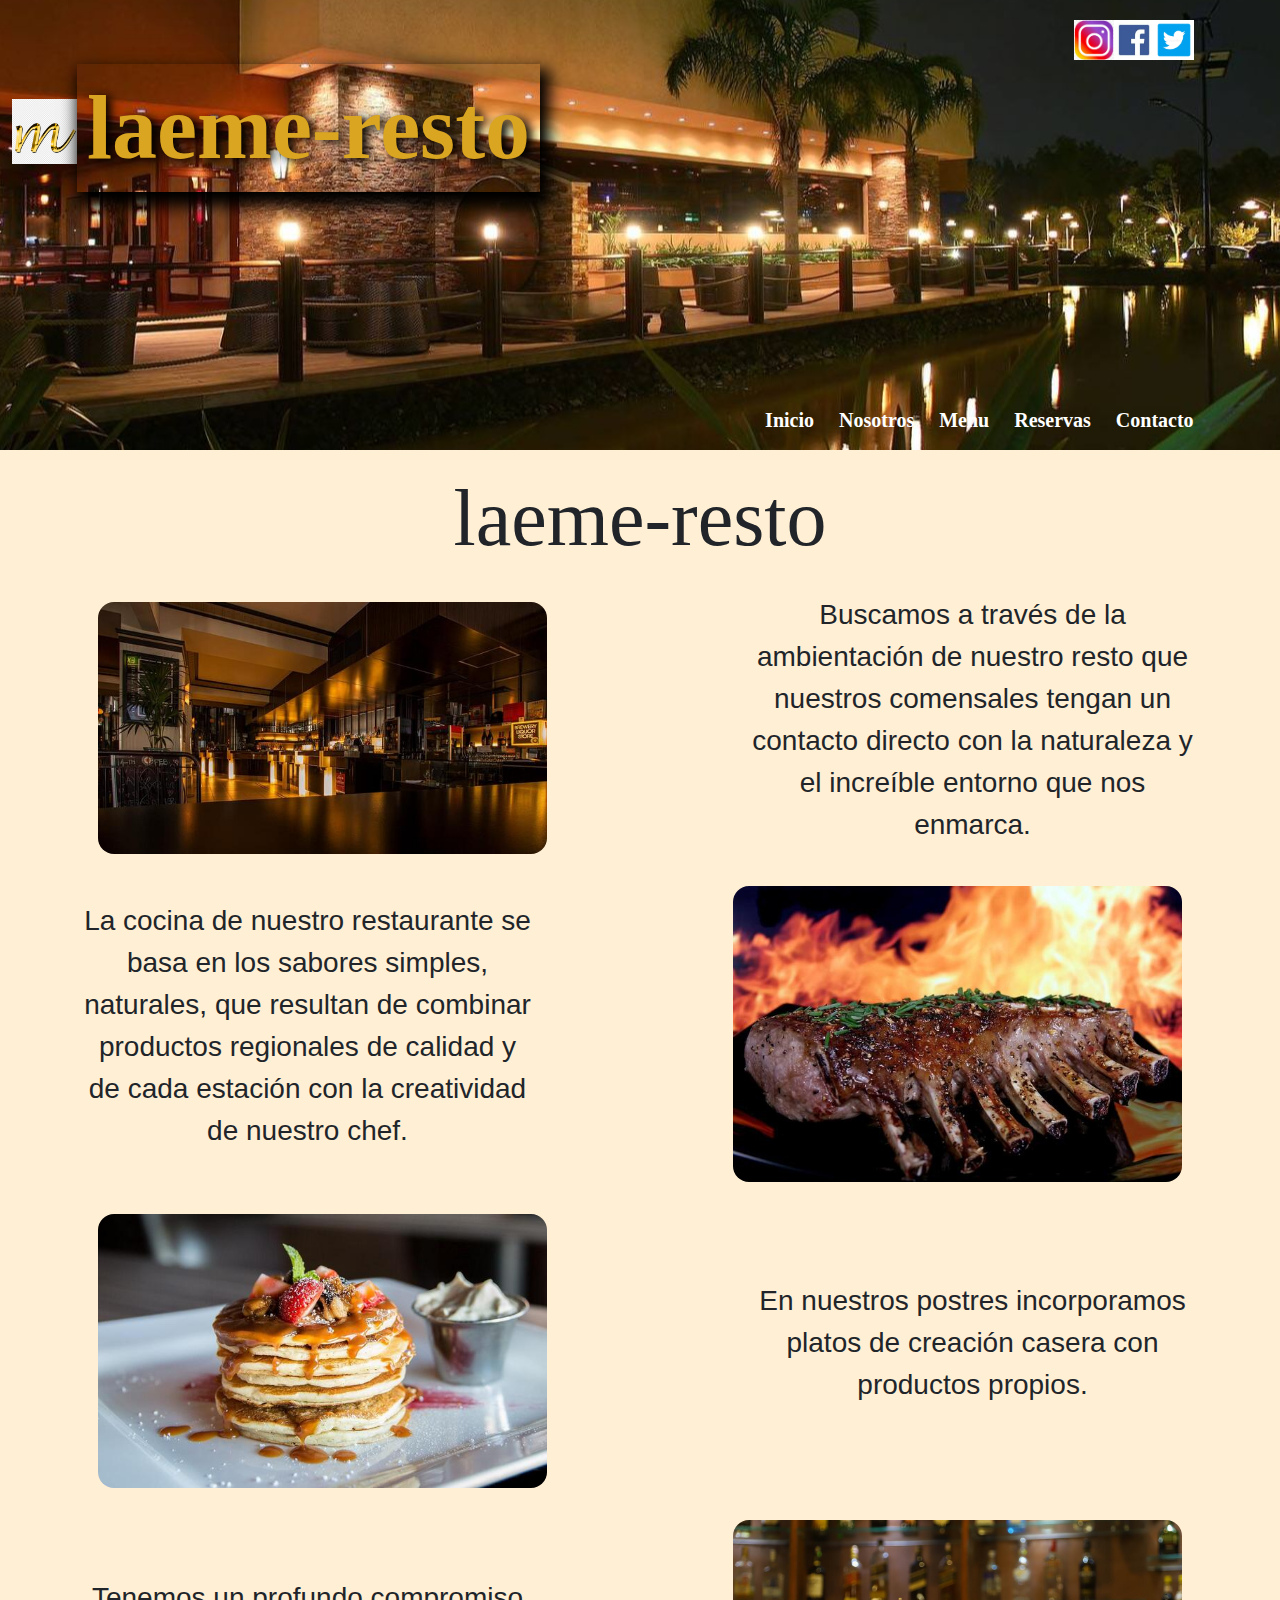
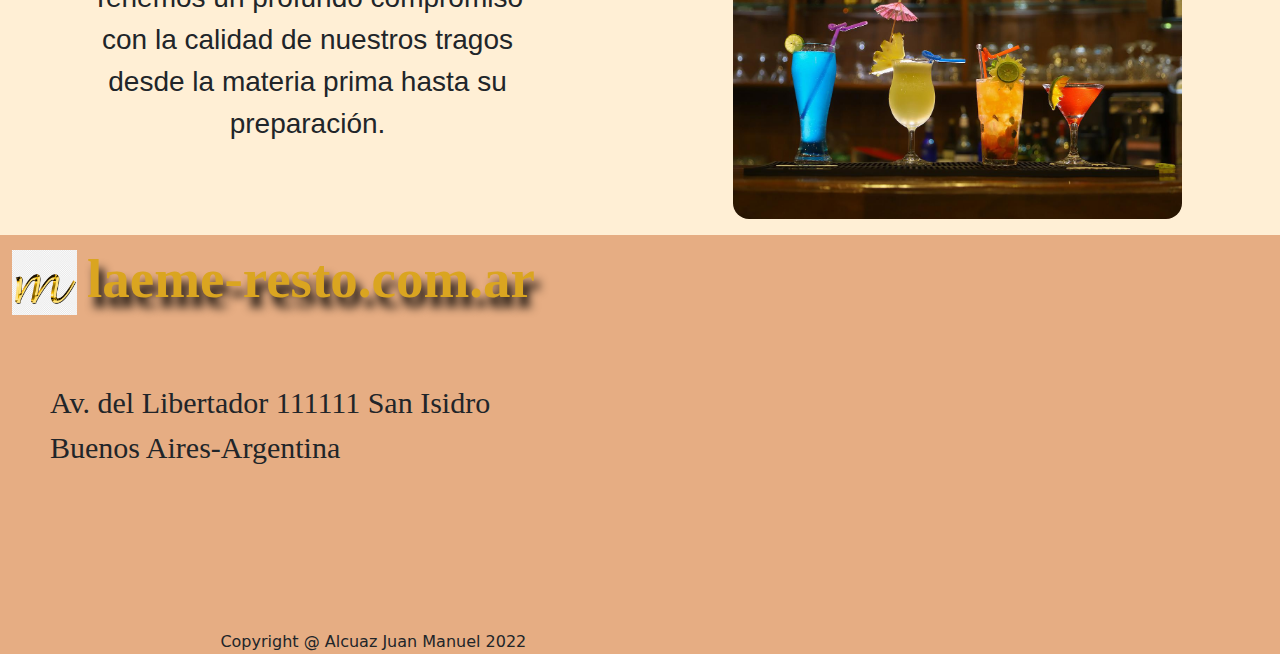
<file: index.html>
<!DOCTYPE html>
<html lang="en">
  <head>
    <meta charset="UTF-8" />
    <meta http-equiv="X-UA-Compatible" content="IE=edge" />
    <meta name="viewport" content="width=device-width, initial-scale=1.0" />
    <link rel="stylesheet" href="css/bootstrap.min.css" />
    <link rel="stylesheet" href="./css/styles.css" />
    <meta name="description" content="El mejor restaurante de San Isidro. Haga su reserva."> 
    <title>Laeme-resto-El mejor restaurante de San Isidro</title>
  </head>
  <body>
    <!-- comienzo header -->
    <header class="header container-fluid d-flex">
      <div class="row">
        <div class="header__logo col-md-12 col-lg-6">
          <a href="./index.html">
            <img
              class="imagen"
              src="./assets/imagenes/laeme.png"
              alt="logo m minuscula dorada"
            />
          </a>
          <a href="./index.html">
            <h1>laeme-resto</h1>
          </a>
        </div>

        <div
          class="header__redes-sociales col-md-12 col-lg-6 d-flex justify-content-sm-center justify-content-lg-end"
        >
          <a href="www.instagram.com">
            <img
              class="redes"
              src="./assets/imagenes/intagram2.png"
              alt="logo instagram"
            />
          </a>
          <a href="www.facebook.com">
            <img
              class="redes"
              src="./assets/imagenes/facebook.jpg"
              alt="logo facebook"
            />
          </a>
          <a href="www.twitter.com ">
            <img
              class="redes"
              src="./assets/imagenes/descarga.png"
              alt="logo twitter"
            />
          </a>
        </div>
        <div class="header__nav d-flex align-items-end justify-content-end">
          <nav>
            <ul>
              <li><a href="../index.html"> Inicio</a></li>
              <li><a href="./pages/nosotros.html"> Nosotros</a></li>
              <li><a href="./pages/menu.html"> Menu</a></li>
              <li><a href="./pages/reservas.html"> Reservas</a></li>
              <li><a href="./pages/contacto.html"> Contacto </a></li>
            </ul>
          </nav>
        </div>
      </div>
    </header>
    <!-- comienzo main -->
    <main>
      <div class="fondo-inicio">
        <h2 class="nombre">laeme-resto</h2>
        <section>
          <div class="container">
            <div class="row d-flex justify-content-center align-items-center">
              <div class="col-12 col-md-6 col-lg-7">
                <img
                  src="./assets/imagenes/interior3.jpg"
                  alt="interior resto"
                  class="w-75 p-3 rounded-5"
                />
              </div>
              <div
                class="col-12 col-md-6 col-lg-5 d-flex justify-content-center"
              >
                <p class="text-center texto-inicio">
                  Buscamos a través de la ambientación de nuestro resto que
                  nuestros comensales tengan un contacto directo con la
                  naturaleza y el increíble entorno que nos enmarca.
                </p>
              </div>
            </div>

            <div class="row d-flex justify-content-end align-items-center">
              <div class="col-12 col-md-6 col-lg-5">
                <p
                  class="text-center texto-inicio d-flex justify-content-center"
                >
                  La cocina de nuestro restaurante se basa en los sabores
                  simples, naturales, que resultan de combinar productos
                  regionales de calidad y de cada estación con la creatividad de
                  nuestro chef.
                </p>
              </div>
              <div class="col-12 col-md-6 col-lg-7 d-flex justify-content-end">
                <img
                  src="./assets/imagenes/comida1.jpg"
                  alt="costillar cerdo a las brazas"
                  class="w-75 p-3 rounded-5"
                />
              </div>
            </div>

            <div class="row d-flex justify-content-center align-items-center">
              <div class="col-12 col-md-6 col-lg-7">
                <img
                  src="./assets/imagenes/postre.jpg"
                  alt="postre"
                  class="w-75 p-3 rounded-5"
                />
              </div>
              <div class="col-12 col-md-6 col-lg-5">
                <p class="text-center texto-inicio">
                  En nuestros postres incorporamos platos de creación casera con
                  productos propios.
                </p>
              </div>
            </div>

            <div class="row d-flex justify-content-center align-items-center">
              <div class="col-12 col-md-6 col-lg-5">
                <p class="text-center texto-inicio">
                  Tenemos un profundo compromiso con la calidad de nuestros
                  tragos desde la materia prima hasta su preparación.
                </p>
              </div>
              <div class="col-12 col-md-6 col-lg-7 d-flex justify-content-end">
                <img
                  src="./assets/imagenes/tragos.jpg"
                  alt="tragos"
                  class="w-75 p-3 rounded-5 d-flex justify-content-center"
                />
              </div>
            </div>
          </div>
        </section>
      </div>
    </main>
    <!-- comienzo footer -->
    <footer>
      <section class="container-fluid">
        <div class="row">
          <div class="logo-footer col-12">
            <img
              class="imagen"
              src="./assets/imagenes/laeme.png"
              alt="logo m minuscula dorada"
            />
            <h2 class="logo-footer__titulo">
              <a href="../index.html"> laeme-resto.com.ar</a>
            </h2>
          </div>
          <div class="col-12 col-lg-6 direccion">
            <span class="direction"
              >Av. del Libertador 111111 San Isidro <br />
              Buenos Aires-Argentina
            </span>
          </div>

          <div class="col-12 col-lg-6 d-flex justify-content-center">
            <iframe
              src="https://www.google.com/maps/embed?pb=!1m18!1m12!1m3!1d3282.7559760548897!2d-58.3669449850855!3d-34.63560646669242!2m3!1f0!2f0!3f0!3m2!1i1024!2i768!4f13.1!3m3!1m2!1s0x95a334b6925e5473%3A0x1ca5b2748858b40d!2sEstadio%20Alberto%20J.%20Armando!5e0!3m2!1ses!2sar!4v1661199536254!5m2!1ses!2sar"
              width="400"
              height="300"
              style="border: 0"
              allowfullscreen=""
              loading="lazy"
              referrerpolicy="no-referrer-when-downgrade"
              class="mapa"
            ></iframe>
          </div>
          <div class="col-7 d-flex justify-content-center">
            <span>Copyright @ Alcuaz Juan Manuel 2022</span>
          </div>
        </div>
      </section>
    </footer>

    <script src="./js/bootstrap.bundle.min.js"></script>
  </body>
</html>
</file>
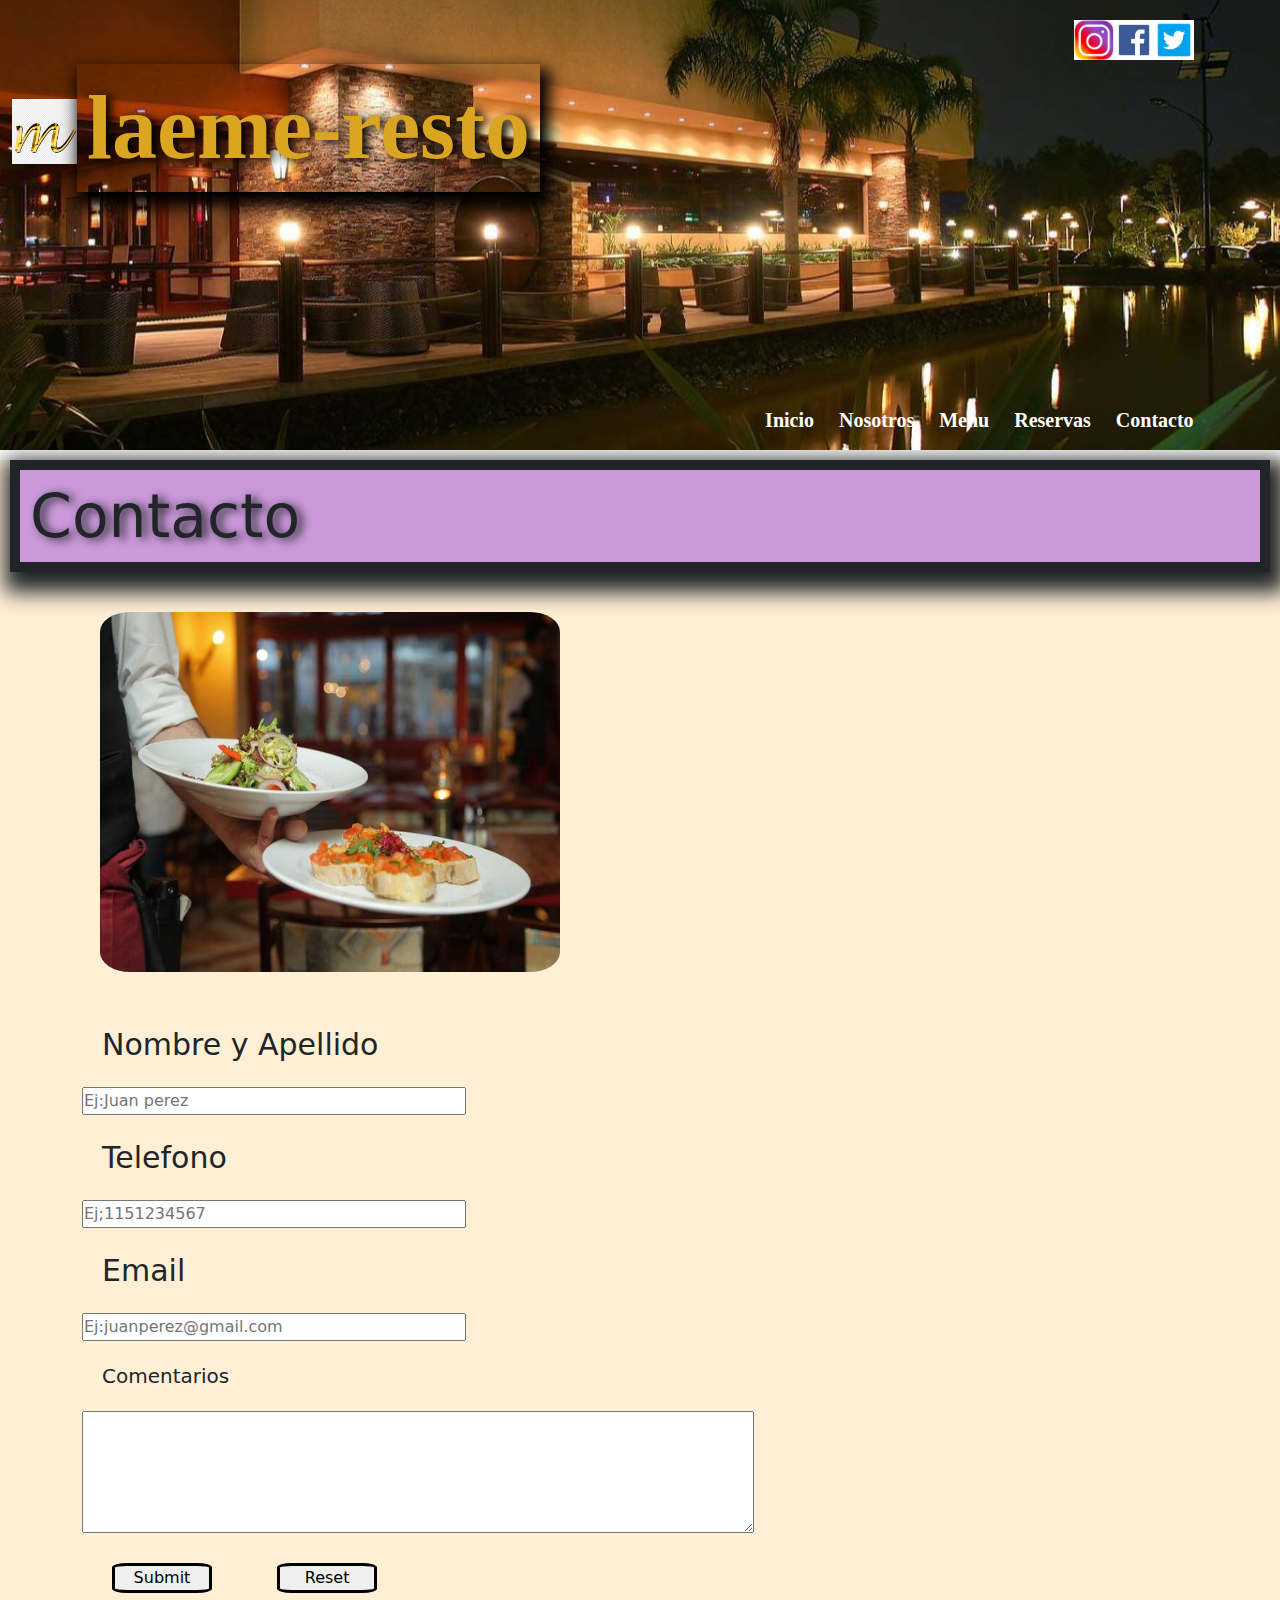
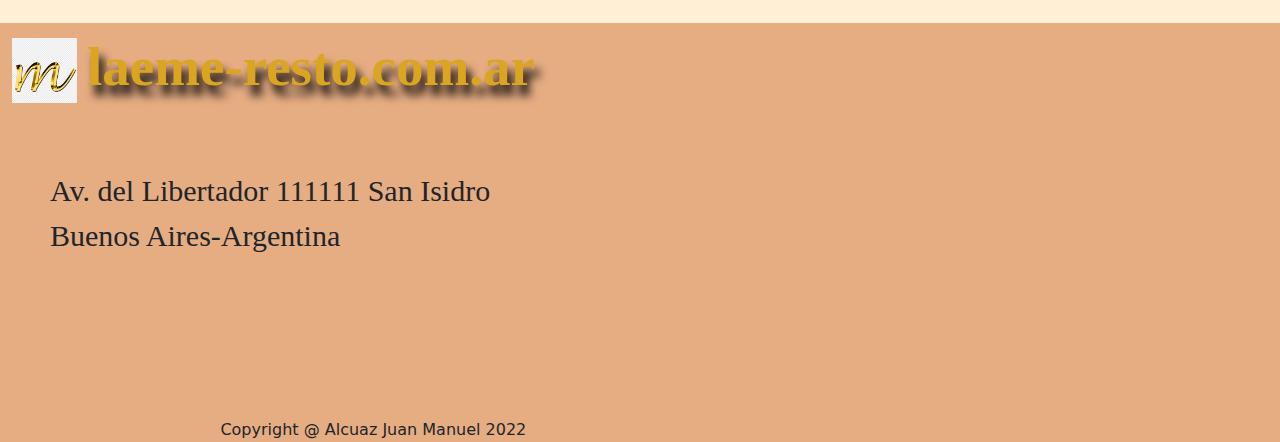
<file: pages/contacto.html>
<!DOCTYPE html>
<html lang="es">
  <head>
    <meta charset="UTF-8" />
    <meta http-equiv="X-UA-Compatible" content="IE=edge" />
    <meta name="viewport" content="width=device-width, initial-scale=1.0" />
    <link rel="stylesheet" href="../css/bootstrap.min.css" />
    <link rel="stylesheet" href="../css/styles.css" />
    <meta name="description" content="El mejor restaurante de San Isidro. Haga su reserva.">
    <title>Laeme-resto-Comunicate con nosotros, tu opinion nos interesa</title>
  </head>
  <body>
    <!-- comienzo header -->
    <header class="header container-fluid d-flex">
      <div class="row">
        <div class="header__logo col-md-12 col-lg-6">
          <a href="../index.html">
            <img
              class="imagen"
              src="../assets/imagenes/laeme.png"
              alt="logo m minuscula dorada"
            />
          </a>
          <a href="../index.html">
            <h1>laeme-resto</h1>
          </a>
        </div>

        <div
          class="header__redes-sociales col-md-12 col-lg-6 d-flex justify-content-sm-center justify-content-lg-end"
        >
          <a href="www.instagram.com">
            <img
              class="redes"
              src="../assets/imagenes/intagram2.png"
              alt="logo instagram"
            />
          </a>
          <a href="www.facebook.com">
            <img
              class="redes"
              src="../assets/imagenes/facebook.jpg"
              alt="logo facebook"
            />
          </a>
          <a href="www.twitter.com ">
            <img
              class="redes"
              src="../assets/imagenes/descarga.png"
              alt="logo twitter"
            />
          </a>
        </div>
        <div class="header__nav d-flex align-items-end justify-content-end">
          <nav>
            <ul>
              <li><a href="../index.html"> Inicio</a></li>
              <li><a href="../pages/nosotros.html"> Nosotros</a></li>
              <li><a href="../pages/menu.html"> Menu</a></li>
              <li><a href="../pages/reservas.html"> Reservas</a></li>
              <li><a href="../pages/contacto.html"> Contacto </a></li>
            </ul>
          </nav>
        </div>
      </div>
    </header>
    <!-- comienzo main -->
    <main>
      <div class="fondo-contacto">
        <div><h3>Contacto</h3></div>
        <div class="contacto container">
          <div class="row">
            <img
              class="img2 col-12 col-md-12 col-lg-3"
              src="../assets/imagenes/platos.jpg"
              alt="mozo mostrando plato servido"
            />
            <form action="" class="col-12 col-md-12 col-lg-9">
              <div class="d-flex flex-column">
                <label class="nombreyapellido" for="name"
                  >Nombre y Apellido</label
                >
                <input type="text" id="name" placeholder="Ej:Juan perez" />
              </div>
              <div class="d-flex flex-column">
                <label class="telefono" for="telefono">Telefono</label>
                <input type="tel" id="telefono" placeholder="Ej;1151234567" />
              </div>
              <div class="d-flex flex-column">
                <label class="email" for="email">Email</label>
                <input
                  type="email"
                  id="email"
                  placeholder="Ej:juanperez@gmail.com"
                />
              </div>
              <div class="d-flex flex-column">
                <label class="comentarios" for="comentarios">Comentarios</label>
                <textarea
                  name=""
                  id="Comentarios"
                  cols="35"
                  rows="5"
                ></textarea>
              </div>
              <div>
                <input class="boton-contacto" type="submit" />
                <input class="boton-contacto" type="reset" name="" id="" />
              </div>
            </form>
          </div>
        </div>
      </div>
    </main>
    <!-- comienzo footer -->
    <footer>
      <section class="container-fluid">
        <div class="row">
          <div class="logo-footer" class="col-12">
            <img
              class="imagen"
              src="../assets/imagenes/laeme.png"
              alt="logo m minuscula dorada"
            />
            <h2 class="logo-footer__titulo">
              <a href="../index.html"> laeme-resto.com.ar</a>
            </h2>
          </div>
          <div class="col-12 col-lg-6 direccion">
            <span class="direction"
              >Av. del Libertador 111111 San Isidro <br />
              Buenos Aires-Argentina
            </span>
          </div>

          <div class="col-12 col-lg-6 d-flex justify-content-center">
            <iframe
              src="https://www.google.com/maps/embed?pb=!1m18!1m12!1m3!1d3282.7559760548897!2d-58.3669449850855!3d-34.63560646669242!2m3!1f0!2f0!3f0!3m2!1i1024!2i768!4f13.1!3m3!1m2!1s0x95a334b6925e5473%3A0x1ca5b2748858b40d!2sEstadio%20Alberto%20J.%20Armando!5e0!3m2!1ses!2sar!4v1661199536254!5m2!1ses!2sar"
              width="400"
              height="300"
              style="border: 0"
              allowfullscreen=""
              loading="lazy"
              referrerpolicy="no-referrer-when-downgrade"
              class="mapa"
            ></iframe>
          </div>
          <div class="col-7 d-flex justify-content-center">
            <span>Copyright @ Alcuaz Juan Manuel 2022</span>
          </div>
        </div>
      </section>
    </footer>
    <script src="../js/bootstrap.bundle.min.js"></script>
  </body>
</html>
</file>
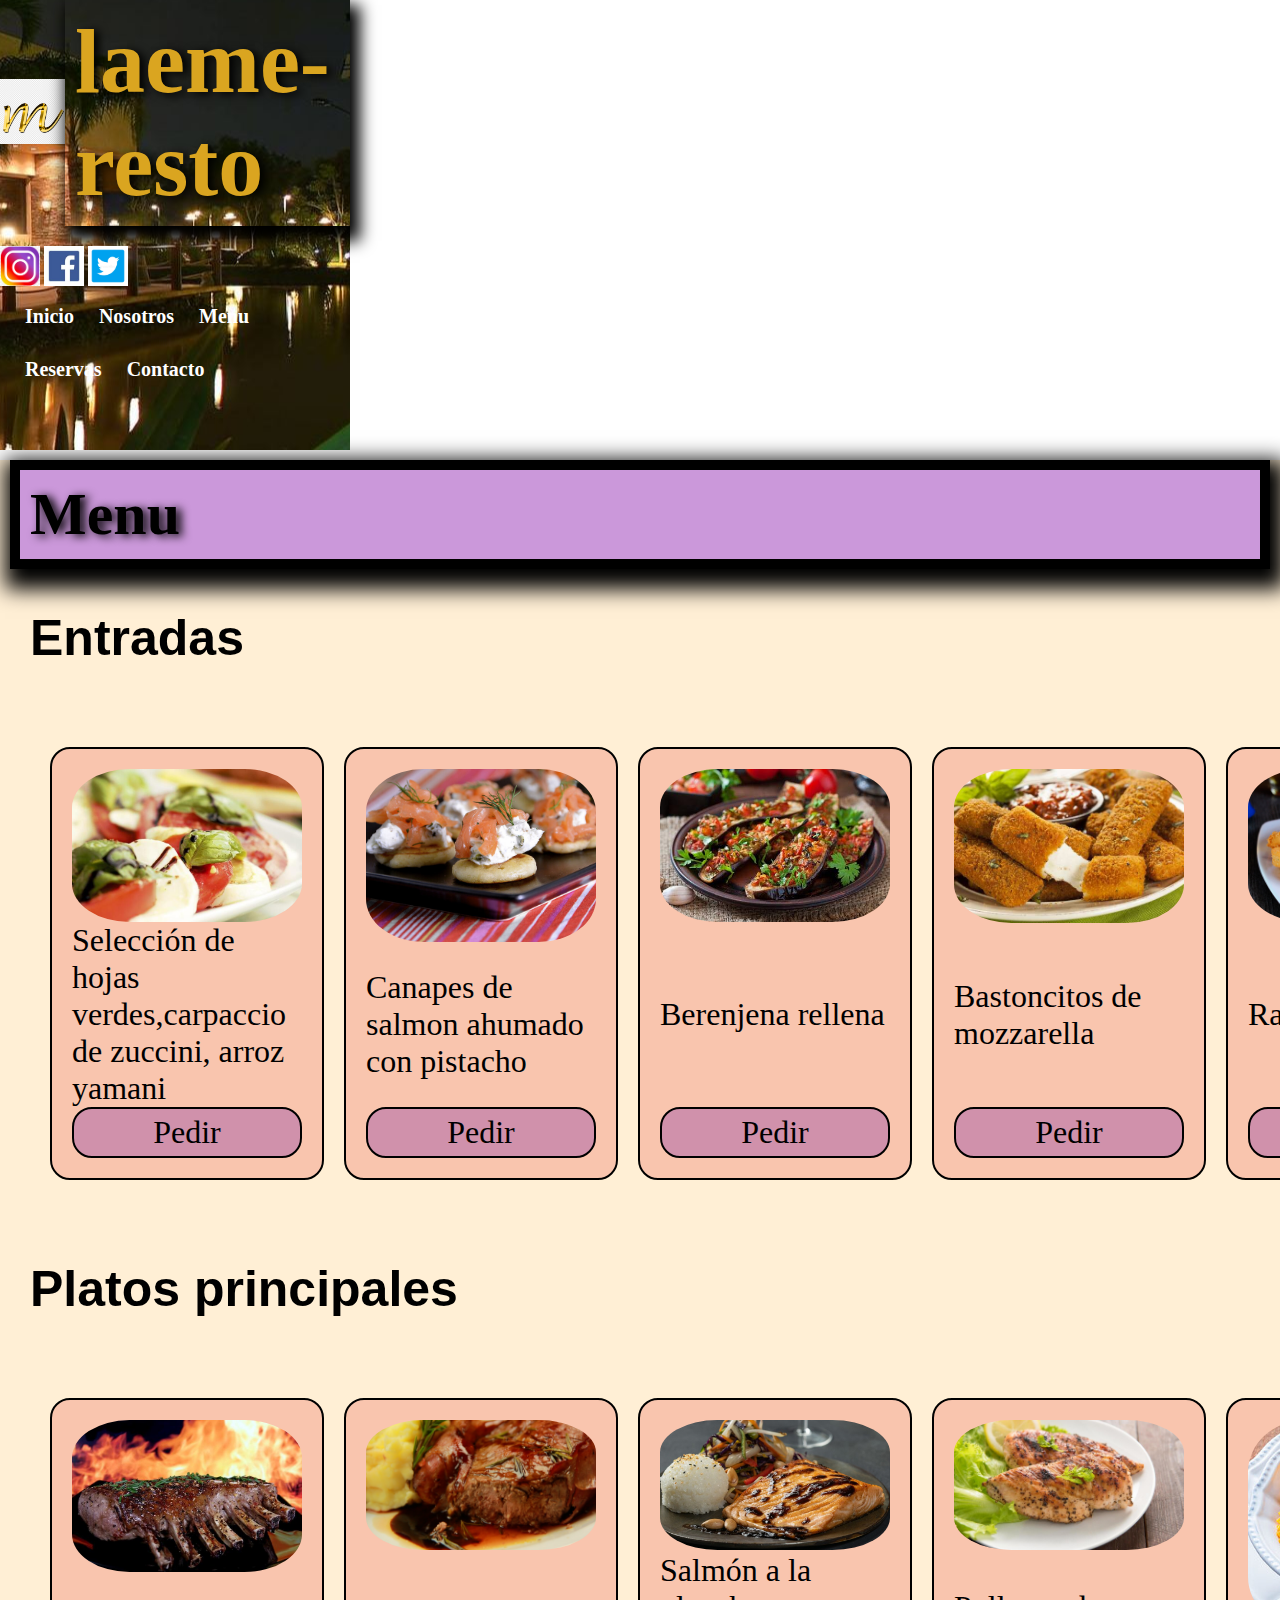
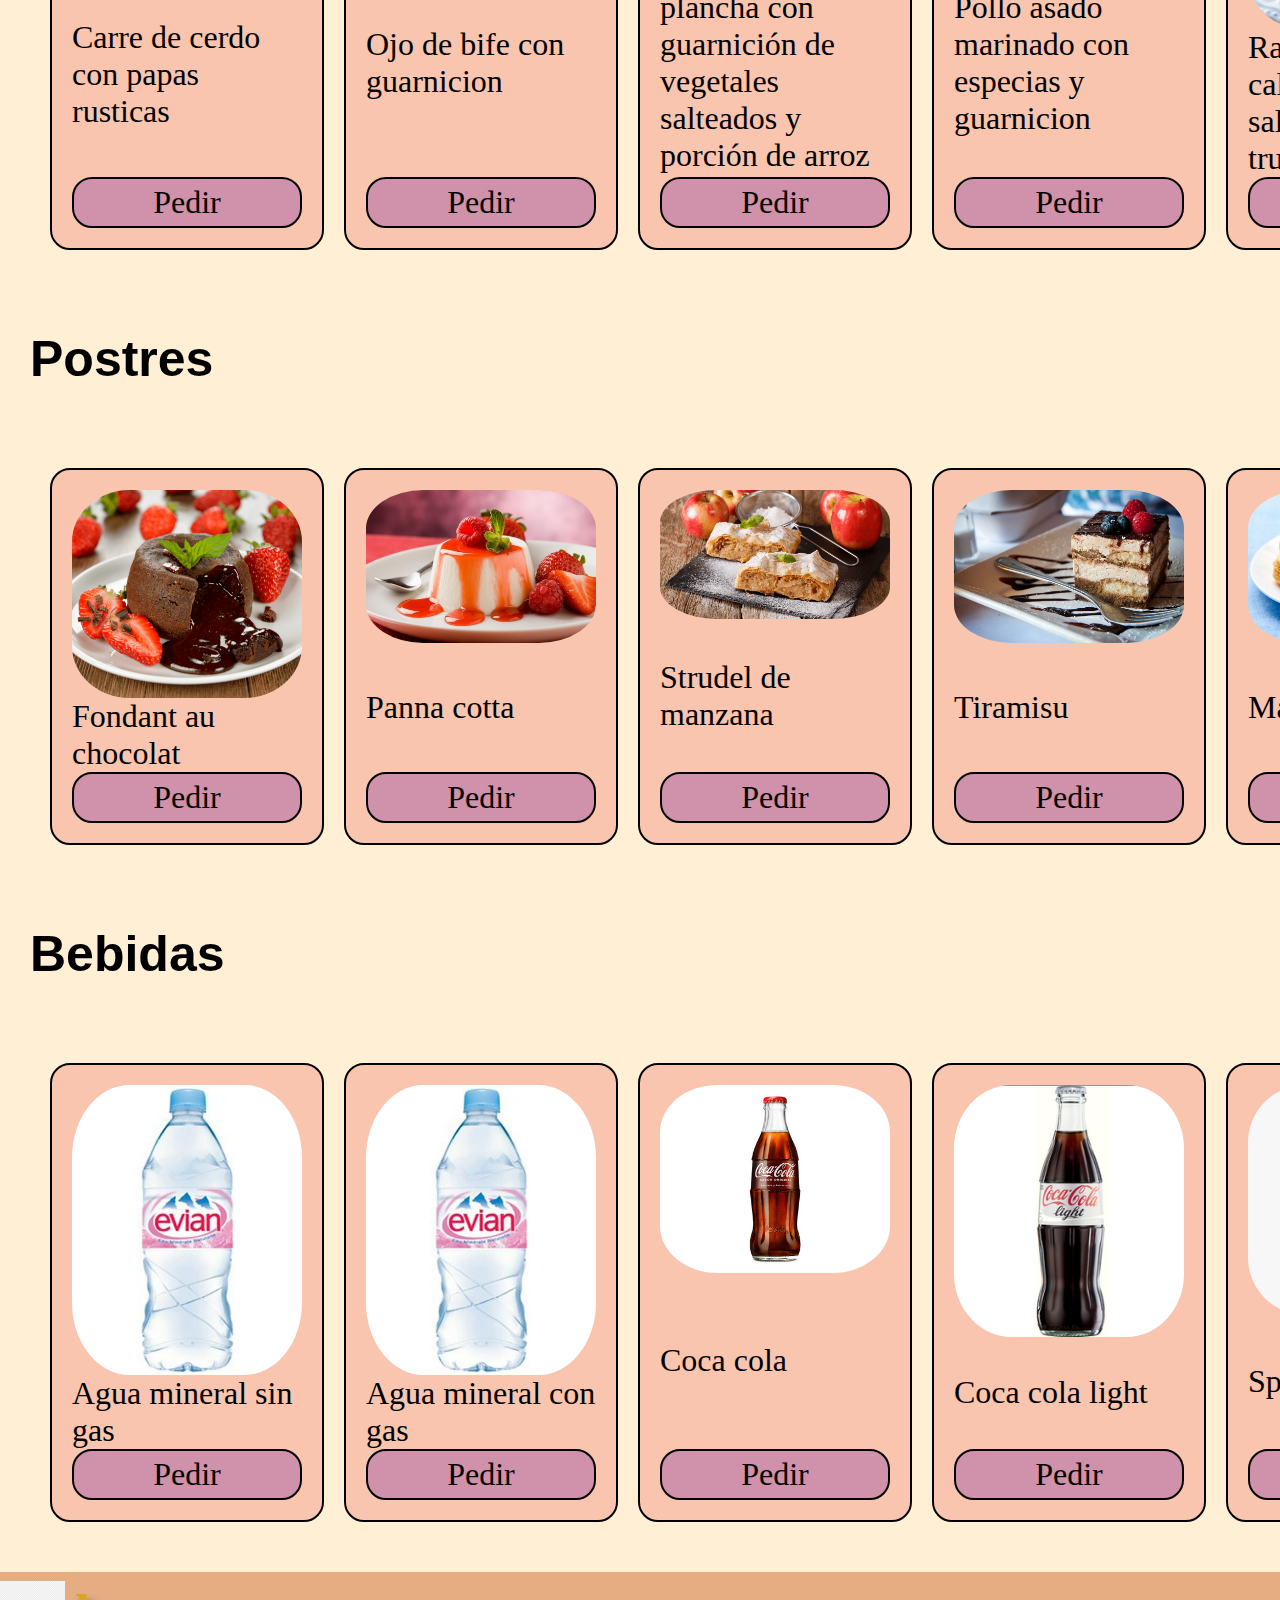
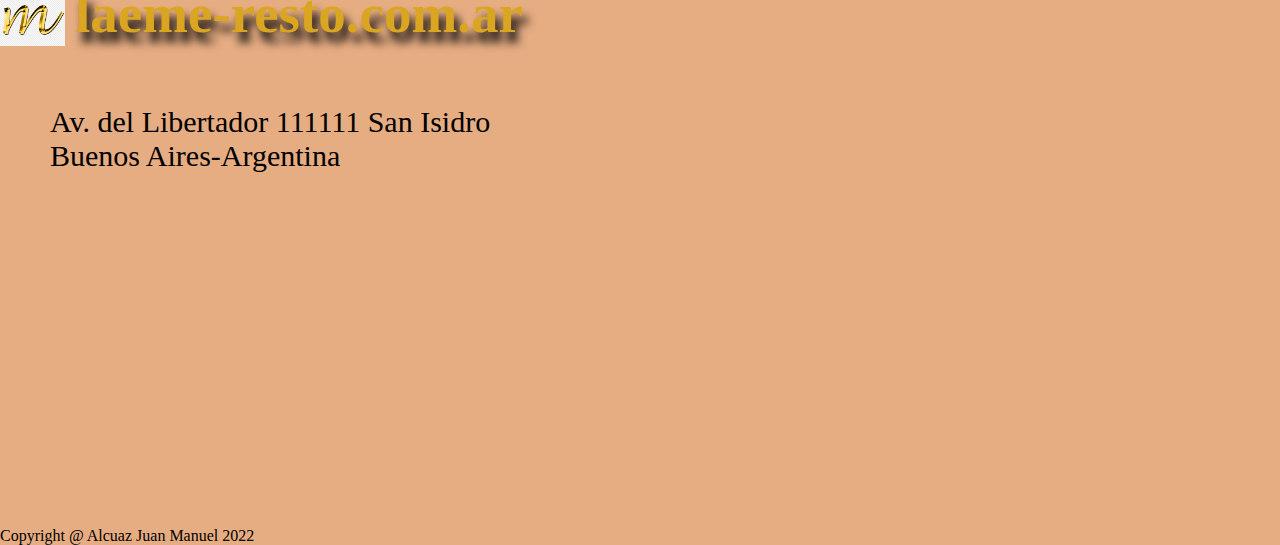
<file: pages/menu.html>
<!DOCTYPE html>
<html lang="es">
  <head>
    <meta charset="UTF-8" />
    <meta http-equiv="X-UA-Compatible" content="IE=edge" />
    <meta name="viewport" content="width=device-width, initial-scale=1.0" />
    <link href="https://cdn.jsdelivr.net/npm/bootstrap@5.1.3/dist/css/bootstrap.min.css" rel="stylesheet" integrity="sha384-1BmE4kWBq78iYhFldvKuhfTAU6auU8tT94WrHftjDbrCEXSU1oBoqyl2QvZ6jIW3" crossorigin="anonymous">

    <link rel="stylesheet" href="../css/styles.css" />
    <meta name="description" content="El mejor restaurante de San Isidro. Haga su reserva.">
    <title>Laeme-resto-Conoce nuestra variada carta.</title>
  </head>

  <body>
    <header class="header container-fluid d-flex">
      
      <div class="row">
       <div  class="header__logo   col-md-12 col-lg-6">
         <a href="../index.html">
         <img
           class="imagen"
           src="../assets/imagenes/laeme.png"
           alt="logo m minuscula dorada"
         />
       </a>
       <a href="../index.html">
         <h1>laeme-resto</h1>
       </a>
       </div>
 
      
       <div class="header__redes-sociales  col-md-12 col-lg-6 d-flex justify-content-sm-center justify-content-lg-end">
         <a href="www.instagram.com">
         <img
           class="redes"
           src="../assets/imagenes/intagram2.png"
           alt="logo instagram"
         />
       </a>
         <a href="www.facebook.com">
 
         <img
           class="redes"
           src="../assets/imagenes/facebook.jpg"
           alt="logo facebook"
         />
       </a>
         <a href="www.twitter.com ">
 
         <img
           class="redes"
           src="../assets/imagenes/descarga.png"
           alt="logo twitter"
         />
       </a>
       </div>
       <div class="header__nav d-flex align-items-end  justify-content-end">
       <nav >
         <ul>
           <li><a href="../index.html"> Inicio</a></li>
           <li><a href="../pages/nosotros.html"> Nosotros</a></li>
           <li><a href="../pages/menu.html"> Menu</a></li>
           <li><a href="../pages/reservas.html"> Reservas</a></li>
           <li><a href="../pages/contacto.html"> Contacto </a></li>
         </ul>
       </nav>
       </div>
     </div>
     
     </header>
  
    <main>
      <div class="fondo-menu">
      <h3>Menu</h3>
      <section class="menu">
        <h4 class="menu__titulo">Entradas</h4>
        <div class="menu__contenedor">
          <article class="carta">
            <img src="../assets/imagenes/ensalada.jpg" alt="ensalada" class="carta__img">
            <p> Selección de hojas verdes,carpaccio de zuccini, arroz yamani</p>
            <a href="" class="carta__botton">Pedir</a>
          </article>
          <article class="carta">
            <img src="../assets/imagenes/canapes-de-salmon-con-pistachos-y-salsa-crema.jpg" alt=" Canapes de salmon ahumado con pistacho" class="carta__img">
            <p> Canapes de salmon ahumado con pistacho</p>
            <a href="" class="carta__botton">Pedir</a>
          </article>
          <article class="carta">
            <img src="../assets/imagenes/berenjena-rellena.jpeg" alt="berenjena rellena" class="carta__img">
            <p> Berenjena rellena</p>
            <a href="" class="carta__botton">Pedir</a>
          </article>
          <article class="carta">
            <img src="../assets/imagenes/bastoncitos_mozzarella.jpg" alt="bastoncitos de mozzarella" class="carta__img">
            <p> Bastoncitos de mozzarella</p>
            <a href="" class="carta__botton">Pedir</a>
          </article>
          <article class="carta">
            <img src="../assets/imagenes/rabas.jpg" alt="rabas" class="carta__img">
            <p> Rabas</p>
            <a href="" class="carta__botton">Pedir</a>
          </article>
          <article class="carta">
            <img src="../assets/imagenes/quiche-de-alcachofa.jpeg" alt="quiche de alcachofas" class="carta__img">
            <p> Quiche de alcachofas</p>
            <a href="" class="carta__botton">Pedir</a>
          </article>
          </div>
        </section>
        <section class="menu">
        <h4 class="menu__titulo">Platos principales</h4>
        <div class="menu__contenedor">
          <article class="carta">
            <img src="../assets/imagenes/comida1.jpg" alt="carre de cerdo con papas rusticas" class="carta__img">
            <p> Carre de cerdo con papas rusticas </p>
            <a href="" class="carta__botton">Pedir</a>
          </article>
          <article class="carta">
            <img src="../assets/imagenes/ojo-de-bife.png" alt="ojo de bife con guarnicion" class="carta__img">
            <p> Ojo de bife con guarnicion </p>
            <a href="" class="carta__botton">Pedir</a>
          </article>
          <article class="carta">
            <img src="../assets/imagenes/salmon-grillado-timbal-arroz.jpg" alt="salmon a la plancha con vegetales" class="carta__img">
            <p> Salmón a la plancha con guarnición de vegetales salteados y porción de arroz </p>
            <a href="" class="carta__botton">Pedir</a>
          </article>
          <article class="carta">
            <img src="../assets/imagenes/pollo-asado-marinado-con-especias.jpg" alt="Pollo asado marinado con especias" class="carta__img">
            <p> Pollo asado marinado con especias y guarnicion </p>
            <a href="" class="carta__botton">Pedir</a>
          </article>
          <article class="carta">
            <img src="../assets/imagenes/ravioli-calabaza-ricotta-salsa-mantequilla-trufa-salvia.jpg" alt="ravioles ricotta y calabaza" class="carta__img">
            <p> Ravioles ricotta y calabaza con salsa mantequilla trufa y salvia </p>
            <a href="" class="carta__botton">Pedir</a>
          </article>
          <article class="carta">
            <img src="../assets/imagenes/tallarines-con-crema-de-hongos.jpg" alt="tallarines con crema de hongos" class="carta__img">
            <p> Tallarines con crema de hongos</p>
            <a href="" class="carta__botton">Pedir</a>
          </article>
          <article class="carta">
            <img src="../assets/imagenes/rissoto-de-calabaza.JPG" alt="rissoto de calabaza" class="carta__img">
            <p> Rissoto de calabaza </p>
            <a href="" class="carta__botton">Pedir</a>
          </article>
          </div>
        </section>
        <section class="menu">
        <h4 class="menu__titulo">Postres</h4>
        <div class="menu__contenedor">
          <article class="carta">
            <img src="../assets/imagenes/fondant-au-chocolat.png" alt="volcan de chocolate" class="carta__img">
            <p> Fondant au chocolat </p>
            <a href="" class="carta__botton">Pedir</a>
          </article>
          <article class="carta">
            <img src="../assets/imagenes/panna-cotta.jpg" alt="panna cotta" class="carta__img">
            <p> Panna cotta </p>
            <a href="" class="carta__botton">Pedir</a>
          </article>
          <article class="carta">
            <img src="../assets/imagenes/strudel-de-manzana.png" alt="strudel de manzana" class="carta__img">
            <p> Strudel de manzana </p>
            <a href="" class="carta__botton">Pedir</a>
          </article>
          <article class="carta">
            <img src="../assets/imagenes/tiramisu.jpg" alt="tiramisu" class="carta__img">
            <p> Tiramisu </p>
            <a href="" class="carta__botton">Pedir</a>
          </article>
          <article class="carta">
            <img src="../assets/imagenes/Macarons.png" alt="macarons" class="carta__img">
            <p> Macarons </p>
            <a href="" class="carta__botton">Pedir</a>
          </article>
          <article class="carta">
            <img src="../assets/imagenes/crepe.jpg" alt="crepe" class="carta__img">
            <p> Crepe frutos rojos </p>
            <a href="" class="carta__botton">Pedir</a>
          </article>
          <article class="carta">
            <img src="../assets/imagenes/gelatto.jpg" alt="helado artesanal" class="carta__img">
            <p> Helado artesanal </p>
            <a href="" class="carta__botton">Pedir</a>
          </article>
          </div>
        </section>
        <section class="menu">
          <h4 class="menu__titulo">Bebidas</h4>
        <div class="menu__contenedor">
          <article class="carta">
            <img src="../assets/imagenes/agua-sin-gas.jpg" alt="agua mineral sin gas" class="carta__img">
            <p> Agua mineral sin gas </p>
            <a href="" class="carta__botton">Pedir</a>
          </article>
          <article class="carta">
            <img src="../assets/imagenes/agua-sin-gas.jpg" alt="agua mineral con gas" class="carta__img">
            <p> Agua mineral con gas </p>
            <a href="" class="carta__botton">Pedir</a>
          </article>
          <article class="carta">
            <img src="../assets/imagenes/coca-cola.jpg" alt="coca cola" class="carta__img">
            <p> Coca cola </p>
            <a href="" class="carta__botton">Pedir</a>
          </article>
          <article class="carta">
            <img src="../assets/imagenes/coca-light.png" alt="coca cola light" class="carta__img">
            <p> Coca cola light </p>
            <a href="" class="carta__botton">Pedir</a>
          </article>
          <article class="carta">
            <img src="../assets/imagenes/sprite.jpg" alt="sprite" class="carta__img">
            <p> Sprite </p>
            <a href="" class="carta__botton">Pedir</a>
          </article>
          <article class="carta">
            <img src="../assets/imagenes/cervezas-artesanales.jpg" alt="cervezas artesanales" class="carta__img">
            <p> Cervezas artesanales </p>
            <a href="" class="carta__botton">Pedir</a>
          </article>
          <article class="carta">
            <img src="../assets/imagenes/seleccion-vinos-la-cabana-argentina.jpg" alt="seleccion de vinos" class="carta__img">
            <p> Seleccion de vinos </p>
            <a href="" class="carta__botton">Pedir</a>
          </article>
          </div>
        </section>
        
        </div>
      </div>      
    </main>
   
    <footer>
        <section class="container-fluid">
          <div class="row">
            <div  class="logo-footer" class="col-12" >
          <img
            class="imagen"
            src="../assets/imagenes/laeme.png"
            alt="logo m minuscula dorada"
          />
          <h2 class="logo-footer__titulo"><a href="../index.html"> laeme-resto.com.ar</a></h2>
        </div>
        <div class="col-12 col-lg-6 direccion" >
          <span class="direction"
            >Av. del Libertador 111111 San Isidro <br />
            Buenos Aires-Argentina
          </span>
        </div>
        
        <div class="col-12 col-lg-6 d-flex justify-content-center">
          <iframe
            src="https://www.google.com/maps/embed?pb=!1m18!1m12!1m3!1d3282.7559760548897!2d-58.3669449850855!3d-34.63560646669242!2m3!1f0!2f0!3f0!3m2!1i1024!2i768!4f13.1!3m3!1m2!1s0x95a334b6925e5473%3A0x1ca5b2748858b40d!2sEstadio%20Alberto%20J.%20Armando!5e0!3m2!1ses!2sar!4v1661199536254!5m2!1ses!2sar"
            width="400"
            height="300"
            style="border: 0"
            allowfullscreen=""
            loading="lazy"
            referrerpolicy="no-referrer-when-downgrade"
            class="mapa"
          ></iframe>
        </div>
          <div class="col-7 d-flex justify-content-center"><span>Copyright @ Alcuaz Juan Manuel 2022</span></div>
        </div>
      
      
      </section>
      </footer>
    <script src="https://cdn.jsdelivr.net/npm/bootstrap@5.1.3/dist/js/bootstrap.bundle.min.js" integrity="sha384-ka7Sk0Gln4gmtz2MlQnikT1wXgYsOg+OMhuP+IlRH9sENBO0LRn5q+8nbTov4+1p" crossorigin="anonymous"></script>
  </body>
</html>
</file>
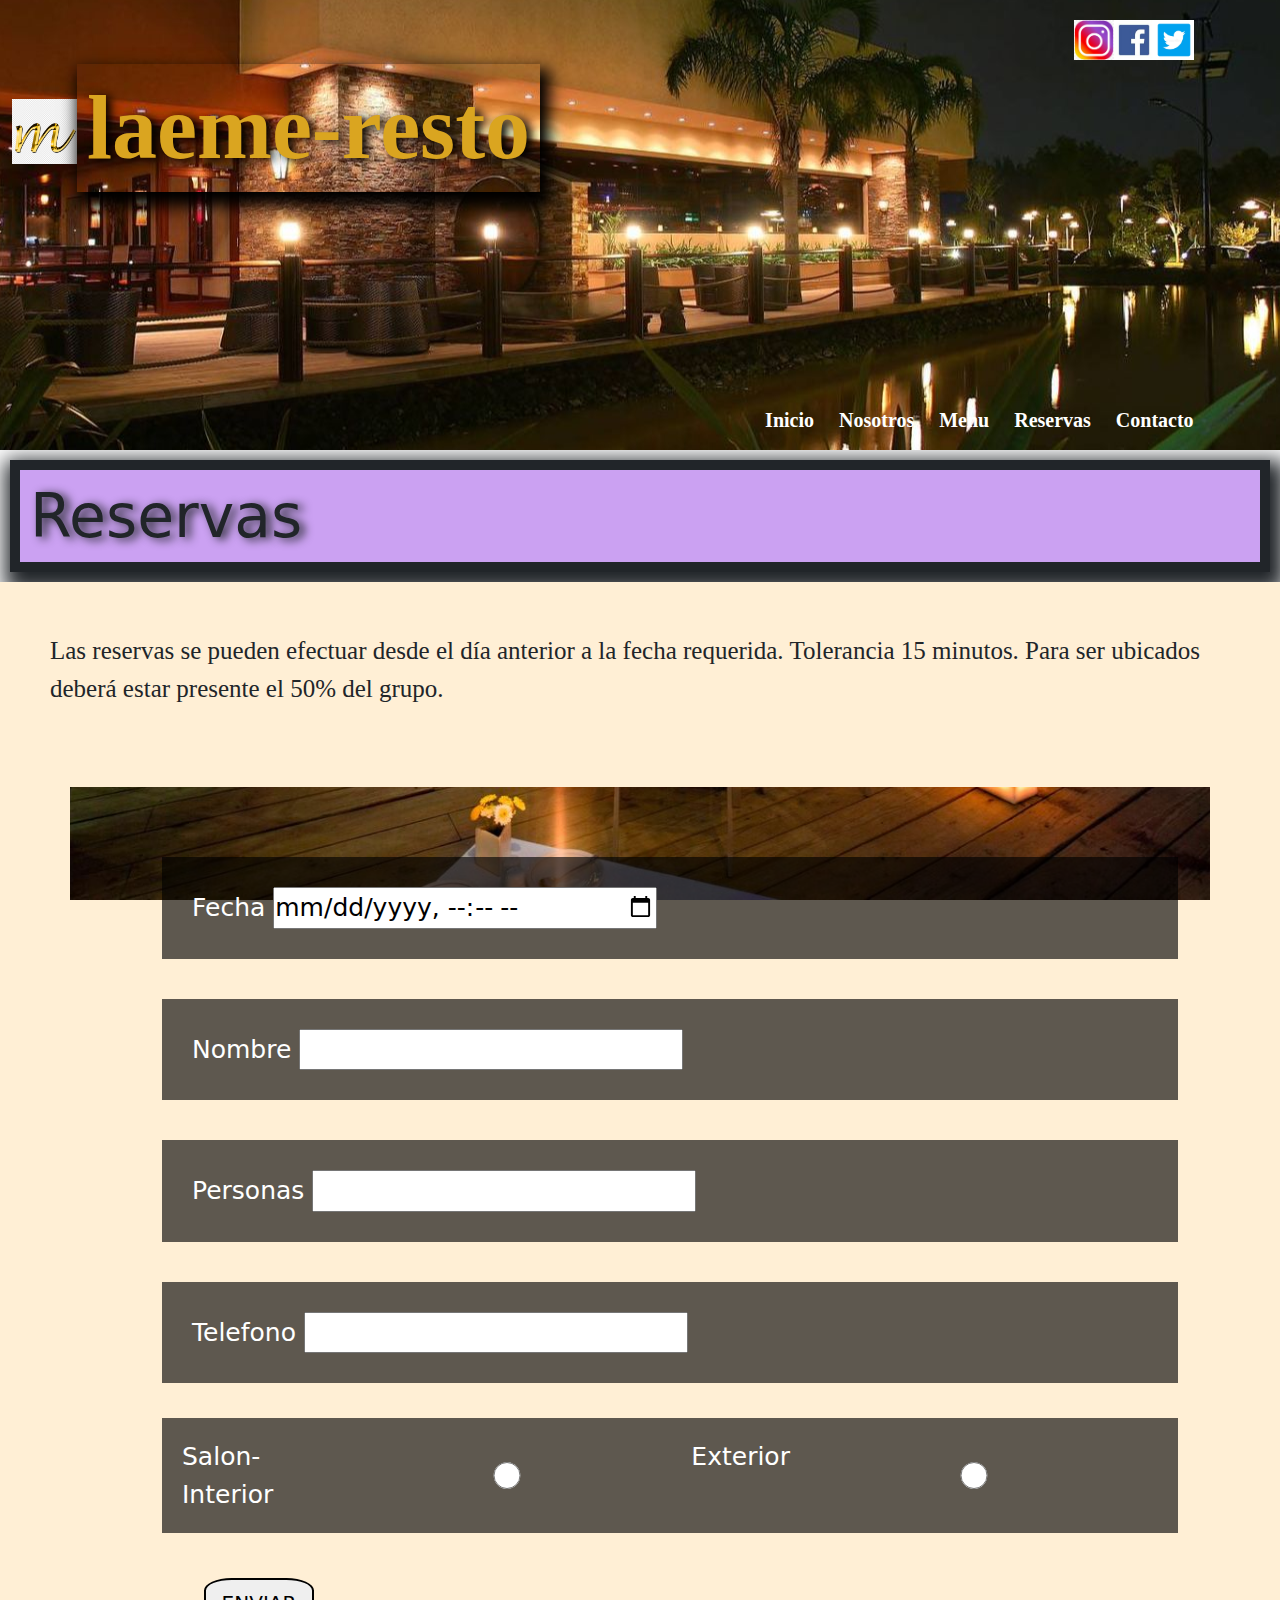
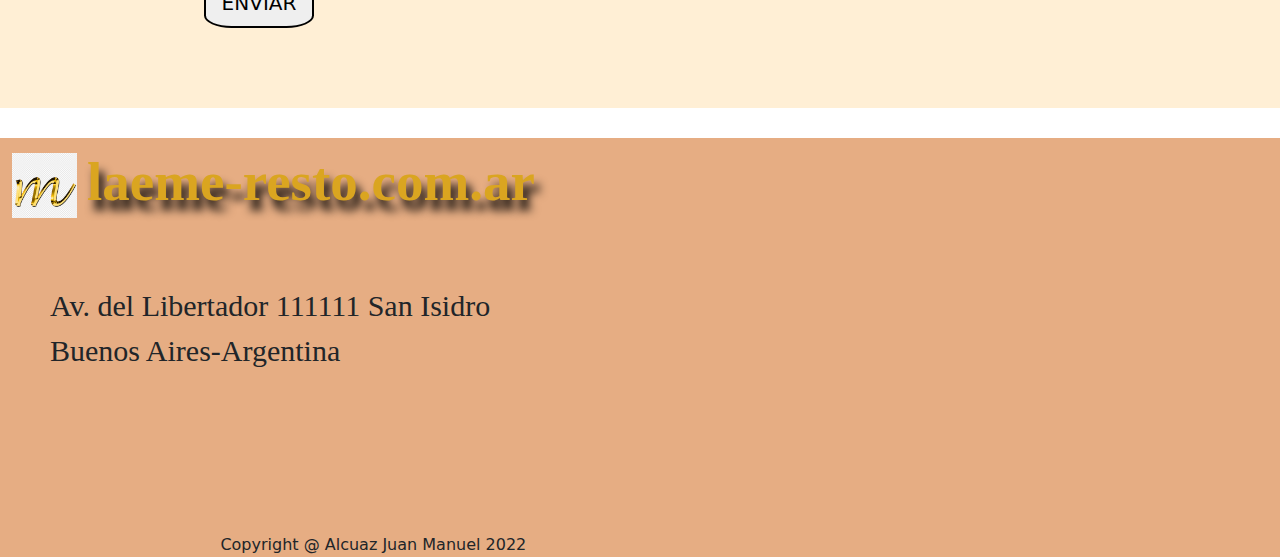
<file: pages/reservas.html>
<!DOCTYPE html>
<html lang="es">
  <head>
    <meta charset="UTF-8" />
    <meta http-equiv="X-UA-Compatible" content="IE=edge" />
    <meta name="viewport" content="width=device-width, initial-scale=1.0" />
    <link rel="stylesheet" href="../css/bootstrap.min.css" />
    <link rel="stylesheet" href="../css/styles.css" />
    <meta name="description" content="El mejor restaurante de San Isidro. Haga su reserva.">
    <title>
      Laeme-resto.Hace tu reserva con anticipacion.Te esperamos y seguramente
      volveras.
    </title>
  </head>
  <body>
    <header class="header container-fluid d-flex">
      <div class="row">
        <div class="header__logo col-md-12 col-lg-6">
          <a href="../index.html">
            <img
              class="imagen"
              src="../assets/imagenes/laeme.png"
              alt="logo m minuscula dorada"
            />
          </a>
          <a href="../index.html">
            <h1>laeme-resto</h1>
          </a>
        </div>

        <div
          class="header__redes-sociales col-md-12 col-lg-6 d-flex justify-content-sm-center justify-content-lg-end"
        >
          <a href="www.instagram.com">
            <img
              class="redes"
              src="../assets/imagenes/intagram2.png"
              alt="logo instagram"
            />
          </a>
          <a href="www.facebook.com">
            <img
              class="redes"
              src="../assets/imagenes/facebook.jpg"
              alt="logo facebook"
            />
          </a>
          <a href="www.twitter.com ">
            <img
              class="redes"
              src="../assets/imagenes/descarga.png"
              alt="logo twitter"
            />
          </a>
        </div>
        <div class="header__nav d-flex align-items-end justify-content-end">
          <nav>
            <ul>
              <li><a href="../index.html"> Inicio</a></li>
              <li><a href="../pages/nosotros.html"> Nosotros</a></li>
              <li><a href="../pages/menu.html"> Menu</a></li>
              <li><a href="../pages/reservas.html"> Reservas</a></li>
              <li><a href="../pages/contacto.html"> Contacto </a></li>
            </ul>
          </nav>
        </div>
      </div>
    </header>

    <main>
      <h3>Reservas</h3>
      <div class="fondo-reserva">
        <div>
          <p class="reservas">
            Las reservas se pueden efectuar desde el día anterior a la fecha
            requerida. Tolerancia 15 minutos. Para ser ubicados deberá estar
            presente el 50% del grupo.
          </p>
        </div>
        <div class="container imagen-reserva">
          <form
            class="form-reserva row d-flex justify-content-center align-items-center w-100"
          >
            <div class="calend col-12" action="">
              <label for="calendario">Fecha</label>
              <input
                type="datetime-local"
                id="calendario"
                name="fecha"
                required
              />
            </div>
            <div class="name col-12">
              <label for="nombre">Nombre</label>
              <input type="text" id="nombre" name="nombre" required />
            </div>
            <div class="perso col-12">
              <label for="personas">Personas</label>
              <input type="number" id="personas" name="personal" required />
            </div>
            <div class="telef col-12">
              <label for="tel">Telefono</label>
              <input type="tel" name="telefono" id="tel" required />
            </div>
            <div class="salon col-12 d-flex justify-content-center">
              <label for="interior-exterior">Salon-Interior</label>
              <input
                type="radio"
                name="interior-exterior"
                value="interior"
                class="m-4"
              />
              <label for="interior-exterior">Exterior</label>
              <input
                type="radio"
                name="interior-exterior"
                value="exterior"
                class="m-4"
              />
            </div>
            <div>
              <input class="boton-reserva" type="submit" value="ENVIAR" />
            </div>
          </form>
        </div>
      </div>
    </main>

    <footer>
      <section class="container-fluid">
        <div class="row">
          <div class="logo-footer" class="col-12">
            <img
              class="imagen"
              src="../assets/imagenes/laeme.png"
              alt="logo m minuscula dorada"
            />
            <h2 class="logo-footer__titulo">
              <a href="../index.html"> laeme-resto.com.ar</a>
            </h2>
          </div>
          <div class="col-12 col-lg-6 direccion">
            <span class="direction"
              >Av. del Libertador 111111 San Isidro <br />
              Buenos Aires-Argentina
            </span>
          </div>

          <div class="col-12 col-lg-6 d-flex justify-content-center">
            <iframe
              src="https://www.google.com/maps/embed?pb=!1m18!1m12!1m3!1d3282.7559760548897!2d-58.3669449850855!3d-34.63560646669242!2m3!1f0!2f0!3f0!3m2!1i1024!2i768!4f13.1!3m3!1m2!1s0x95a334b6925e5473%3A0x1ca5b2748858b40d!2sEstadio%20Alberto%20J.%20Armando!5e0!3m2!1ses!2sar!4v1661199536254!5m2!1ses!2sar"
              width="400"
              height="300"
              style="border: 0"
              allowfullscreen=""
              loading="lazy"
              referrerpolicy="no-referrer-when-downgrade"
              class="mapa"
            ></iframe>
          </div>
          <div class="col-7 d-flex justify-content-center">
            <span>Copyright @ Alcuaz Juan Manuel 2022</span>
          </div>
        </div>
      </section>
    </footer>
    <script src="../js/bootstrap.bundle.min.js"></script>
  </body>
</html>
</file>
<file: css/styles.css>
* {
  padding: 0;
  margin: 0;
  box-sizing: border-box;
}

a {
  text-decoration: none;
}

h1 {
  font-family: Georgia, "Times New Roman", Times, serif;
  font-size: 90px;
  padding: 10px;
  color: goldenrod;
  font-weight: bold;
  box-shadow: 5px 10px 15px 5px black;
  text-shadow: 5px 2px 10px black;
}

@media (max-width: 768px) {
  h1 {
    font-size: 65px;
  }
}
h3 {
  padding: 10px;
  margin: 10px;
  font-size: 60px;
  background-color: rgba(137, 43, 226, 0.445);
  display: flex;
  border: 10px solid;
  text-align: center;
  box-shadow: 5px 10px 20px 10px;
  text-shadow: 5px 2px 10px;
}

.nombre {
  padding: 20px;
  margin: auto;
  font-family: "Times New Roman", Times, serif;
  font-size: 5rem;
  text-align: center;
}

.texto-inicio {
  font-family: "Trebuchet MS", "Lucida Sans Unicode", "Lucida Grande", "Lucida Sans", Arial, sans-serif;
  font-size: 28px;
}

.fondo-inicio {
  background-color: papayawhip;
}

footer {
  background-color: rgba(210, 105, 30, 0.548);
}

h2 a {
  color: goldenrod;
  font-family: Georgia, "Times New Roman", Times, serif;
  font-weight: bold;
  text-shadow: 5px 10px 10px black;
}

.logo-footer {
  display: flex;
  align-items: center;
  flex-direction: row;
  text-align: center;
}
.logo-footer__titulo {
  padding: 10px;
  font-size: 55px;
  color: goldenrod;
}

@media (max-width: 768px) {
  .logo-footer__titulo {
    font-size: 30px;
  }
}
.direccion {
  padding: 50px;
}

.direction {
  font-size: 30px;
  font-family: Cambria, Cochin, Georgia, Times, "Times New Roman", serif;
}

header {
  width: 350px;
  height: 450px;
  background-image: url("../assets/imagenes/resto-fachada.jpg");
  background-position: 90%;
  position: relative;
}

.header__logo {
  display: flex;
  align-items: center;
}

.redes {
  width: 40px;
  height: 40px;
  margin-top: 20px;
}

.imagen {
  width: 65px;
  height: 65px;
}

nav ul li {
  display: flex;
  list-style: none;
  margin-left: 25px;
  padding: 15px 0;
  float: left;
  font-size: 20px;
  align-items: flex-end;
}

nav ul li a {
  font-family: Cambria, Cochin, Georgia, Times, "Times New Roman", serif;
  text-decoration: none;
  font-weight: bold;
  color: white;
}

nav ul li a:hover {
  color: black;
}

.boton-contacto {
  width: 100px;
  border: 3px solid black;
  border-radius: 15%;
  margin: 30px;
}

.boton-contacto:hover {
  background-color: black;
  color: white;
}

.boton-reserva {
  border: 2px solid black;
  width: 110px;
  height: 50px;
  font-size: 20px;
  margin: 30px;
  border-radius: 25%;
}

.boton-reserva:hover {
  background-color: black;
  color: white;
}

input {
  width: 30vw;
}

.contacto {
  display: flex;
}

.fondo-contacto {
  background-color: papayawhip;
}

.img2 {
  width: 500px;
  height: 400px;
  border-radius: 10%;
  padding: 20px;
  margin: 10px;
}

.nombreyapellido {
  font-size: 30px;
  padding: 20px;
}

.telefono {
  font-size: 30px;
  padding: 20px;
}

.email {
  font-size: 30px;
  padding: 20px;
}

.comentarios {
  font-size: 20px;
  padding: 20px;
}

article .menu {
  font-size: 40px;
  color: blue;
}

.fondo-menu {
  background-color: papayawhip;
}

.menu__titulo {
  font-family: "Trebuchet MS", "Lucida Sans Unicode", "Lucida Grande", "Lucida Sans", Arial, sans-serif;
  font-size: 50px;
  padding: 30px;
}
.menu__contenedor {
  padding: 50px;
  display: flex;
  overflow-x: auto;
  gap: 20px;
}

.carta {
  background-color: rgba(238, 115, 98, 0.336);
  border: solid 2px black;
  border-radius: 20px;
  width: 300px;
  padding: 20px;
  font-size: 2rem;
  display: flex;
  flex-direction: column;
  justify-content: space-between;
}
.carta__img {
  width: 230px;
  border-radius: 25%;
  transition-property: all;
  transition-duration: 2s;
  object-fit: cover;
}
.carta__img:hover {
  transform: scale(1.01);
  width: 250px;
}
.carta__botton {
  padding: 5px;
  border: 2px solid black;
  background-color: rgba(179, 109, 170, 0.596);
  color: black;
  text-align: center;
  border-radius: 20px;
  transition-property: all;
  transition-duration: 1s;
}
.carta__botton:hover {
  background-color: rgb(231, 23, 221);
  color: white;
}

.reservas {
  font-family: Cambria, Cochin, Georgia, Times, "Times New Roman", serif;
  font-size: 25px;
  padding: 50px;
}

.fondo-reserva {
  background-color: papayawhip;
}

.imagen-reserva {
  background-image: url(../assets/imagenes/resto1.jpg);
  background-position: center;
  background-repeat: no-repeat;
  background-attachment: fixed;
  background-size: cover;
}

.calend {
  background-color: rgba(0, 0, 0, 0.63);
  font-size: 25px;
  color: white;
  padding: 30px;
  margin: 20px;
}

.name {
  background-color: rgba(0, 0, 0, 0.63);
  font-size: 25px;
  color: white;
  padding: 30px;
  margin: 20px;
}

.perso {
  background-color: rgba(0, 0, 0, 0.63);
  font-size: 25px;
  color: white;
  padding: 30px;
  margin: 20px;
}

.telef {
  background-color: rgba(0, 0, 0, 0.63);
  font-size: 25px;
  color: white;
  padding: 30px;
  margin: 20px;
}

.salon {
  background-color: rgba(0, 0, 0, 0.63);
  font-size: 25px;
  color: white;
  padding: 20px;
  margin: 15px;
}

.form-reserva {
  width: 50%;
  padding: 50px;
  margin: 30px;
}

.nosotros {
  color: rgb(226, 218, 218);
  font-size: 2rem;
  padding: 20px;
  margin: 50px;
  background-color: rgba(0, 0, 0, 0.781);
  text-shadow: black;
  font-family: "Trebuchet MS", "Lucida Sans Unicode", "Lucida Grande", "Lucida Sans", Arial, sans-serif;
}

.imagen-nos {
  background-image: url(../assets/imagenes/interior1.jpg);
  background-position: center;
  background-repeat: no-repeat;
  background-attachment: fixed;
  background-size: cover;
}

.img {
  width: 300px;
  height: 300px;
  border-radius: 20%;
  padding: 30px;
}

/*# sourceMappingURL=styles.css.map */
</file>
